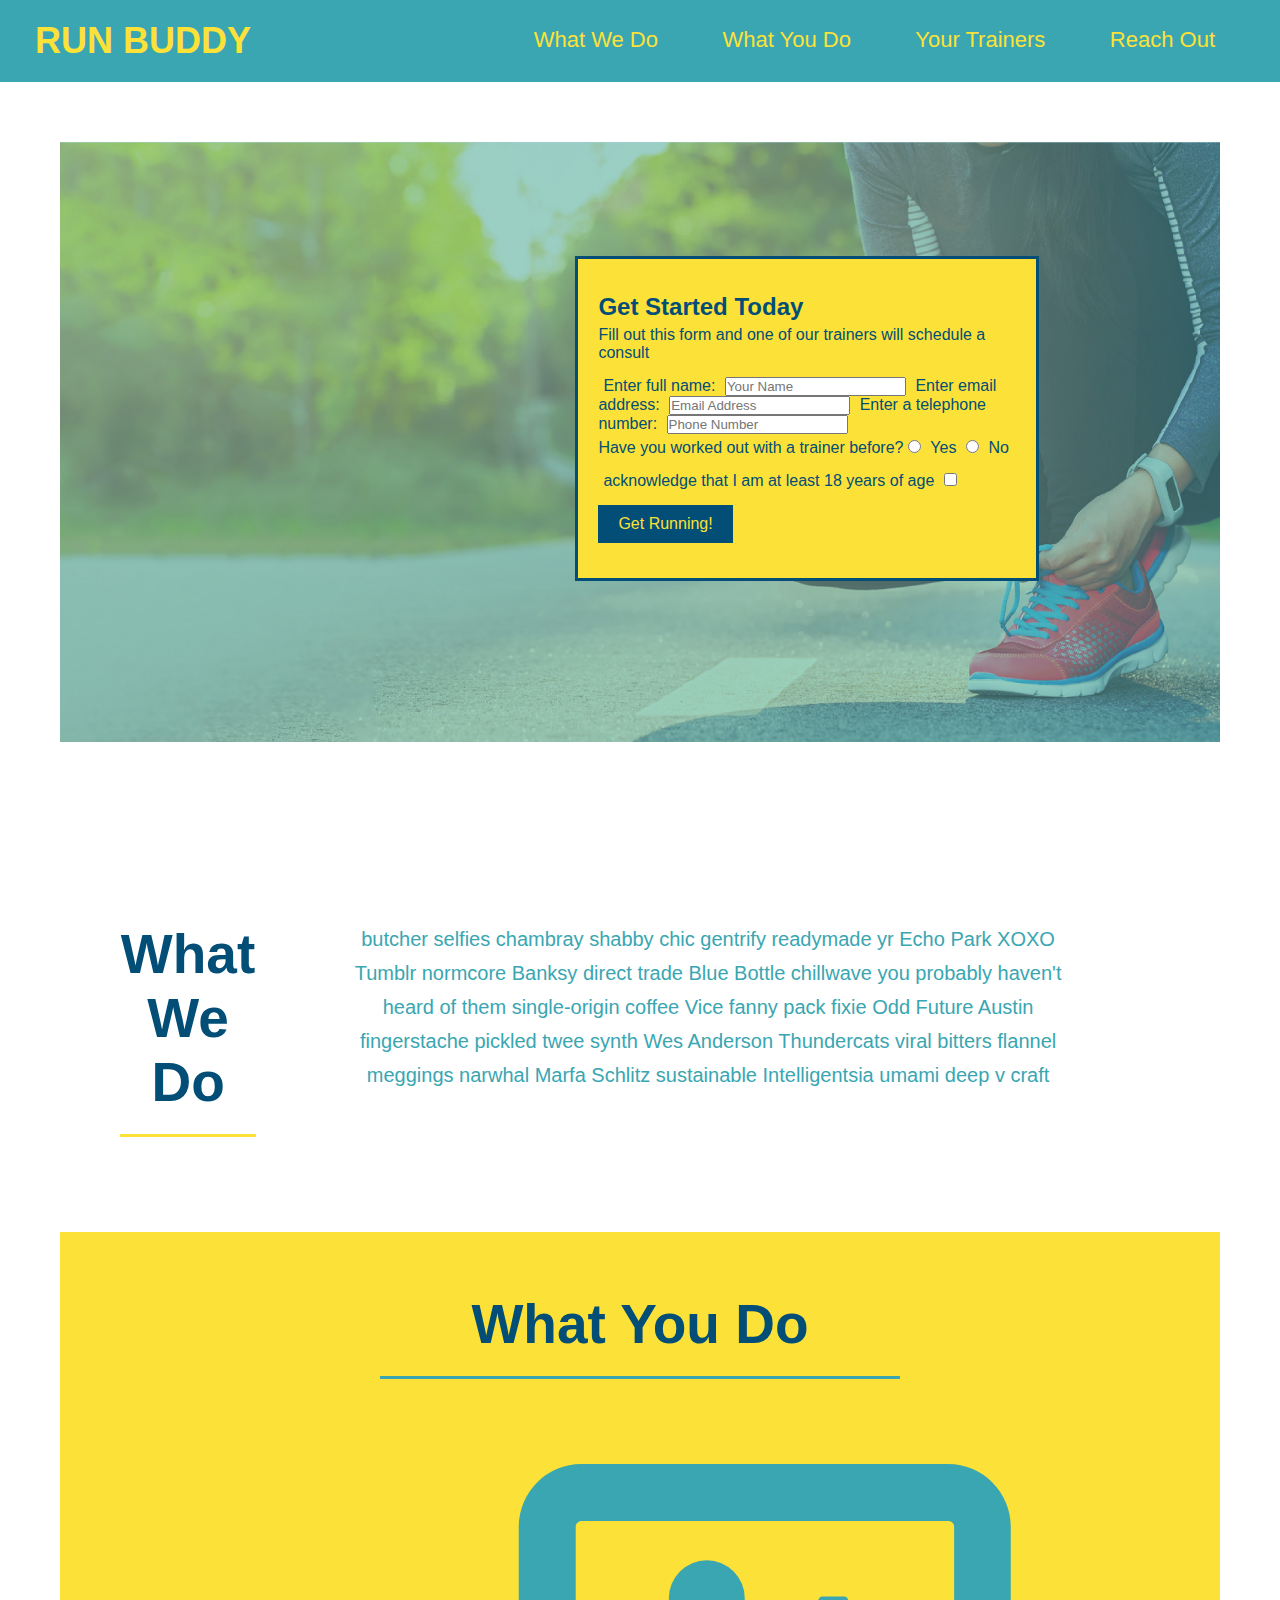
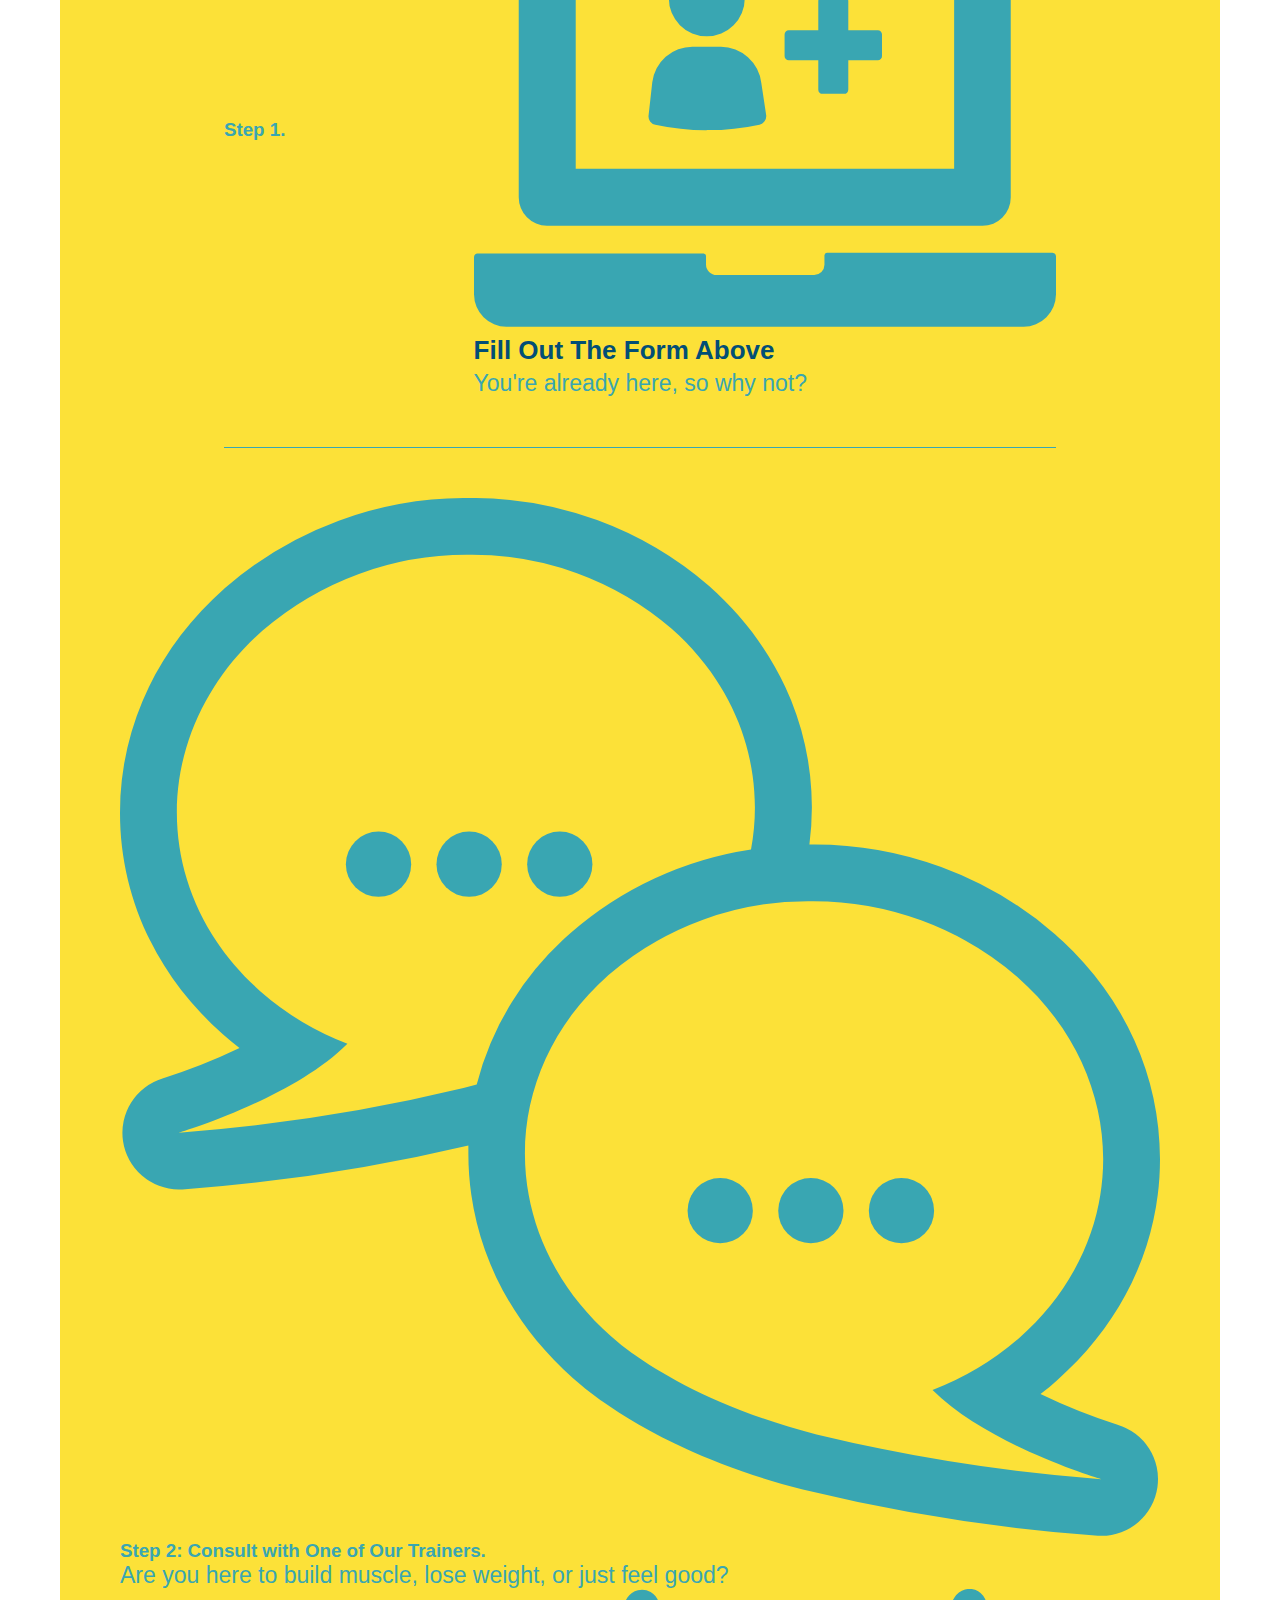
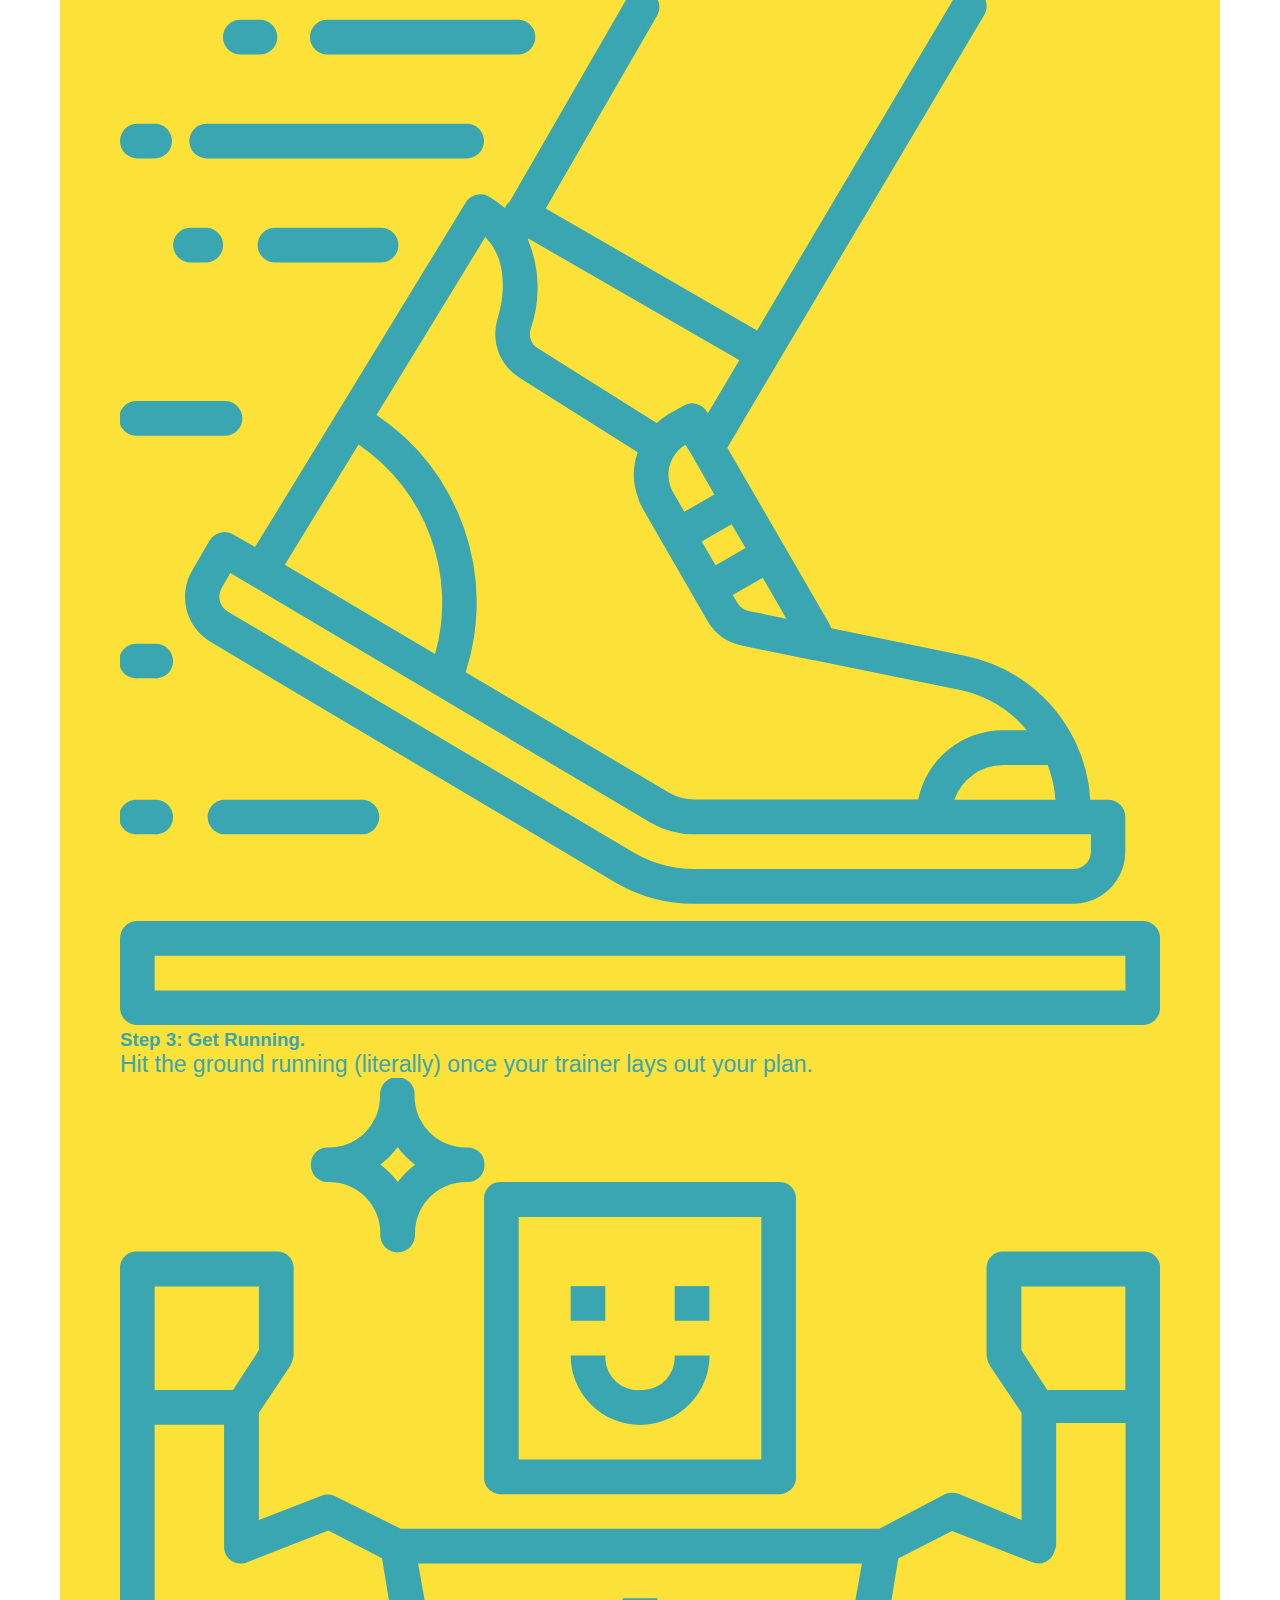
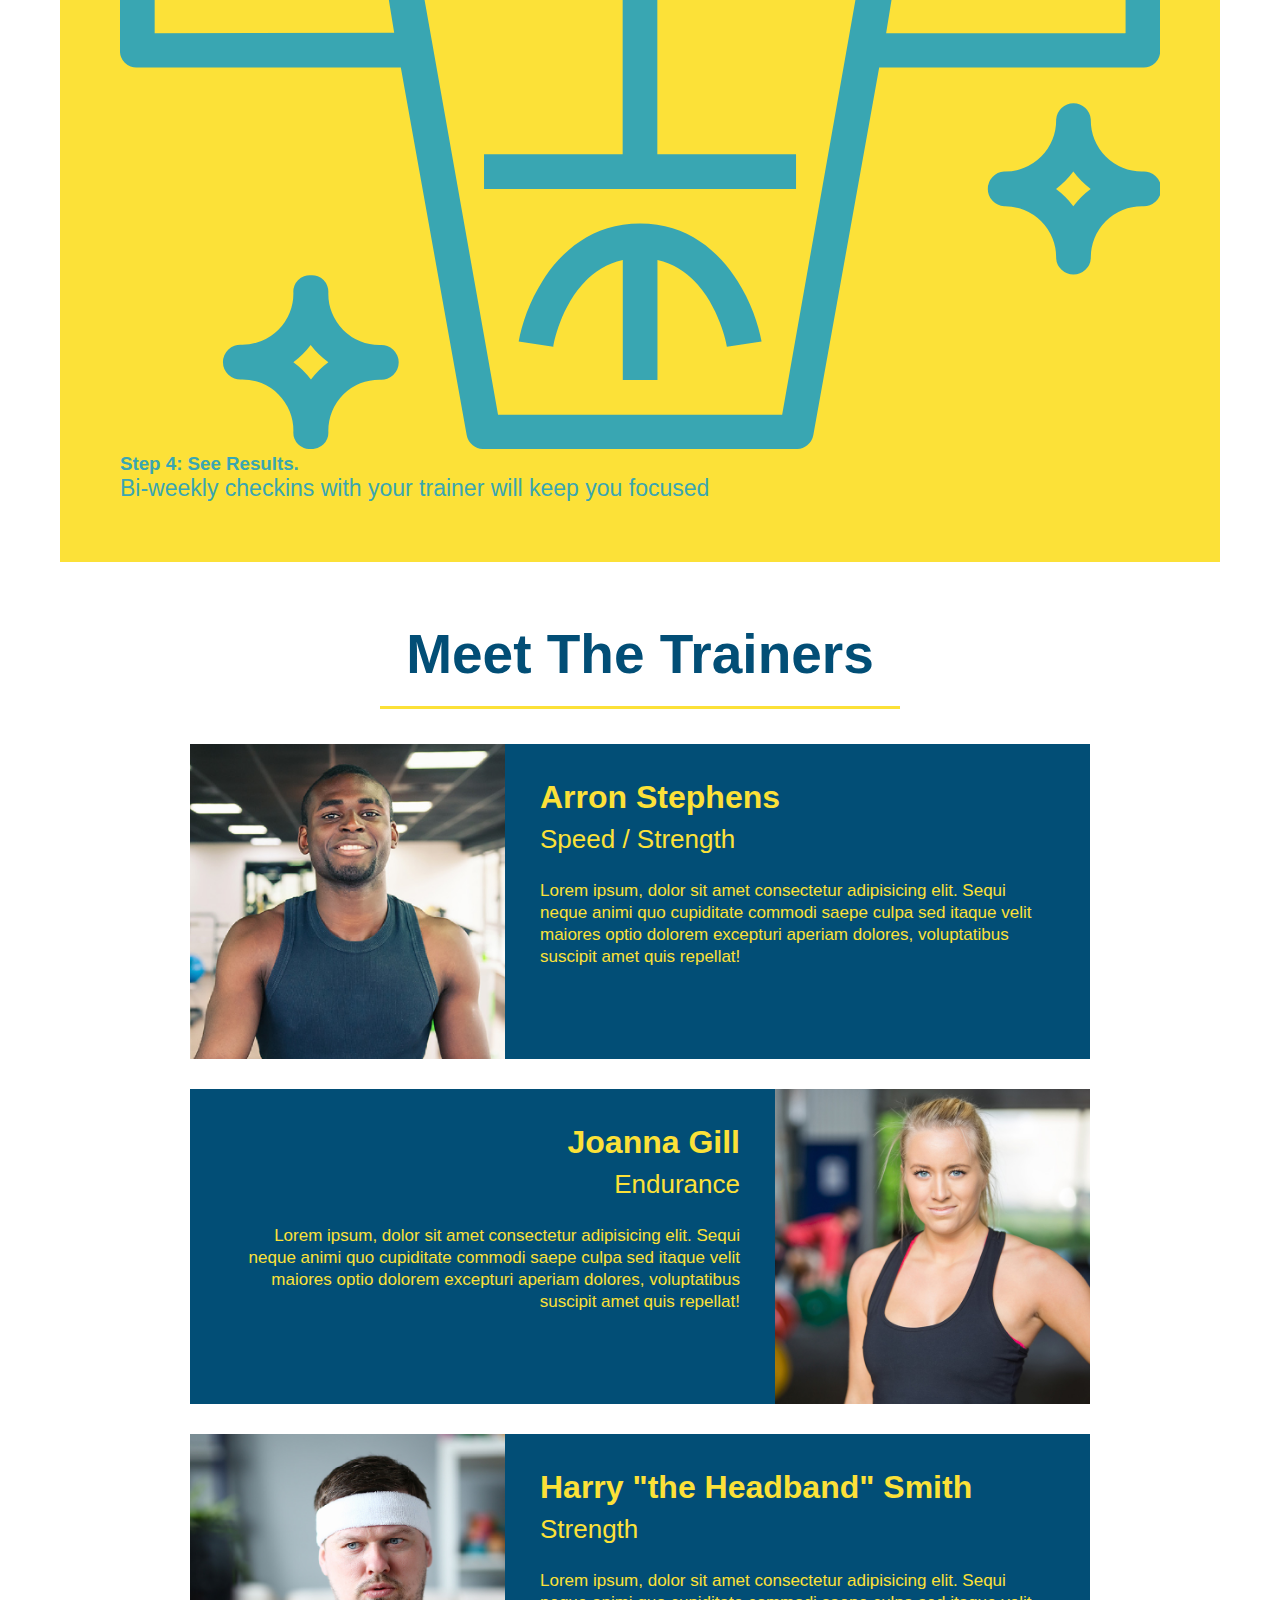
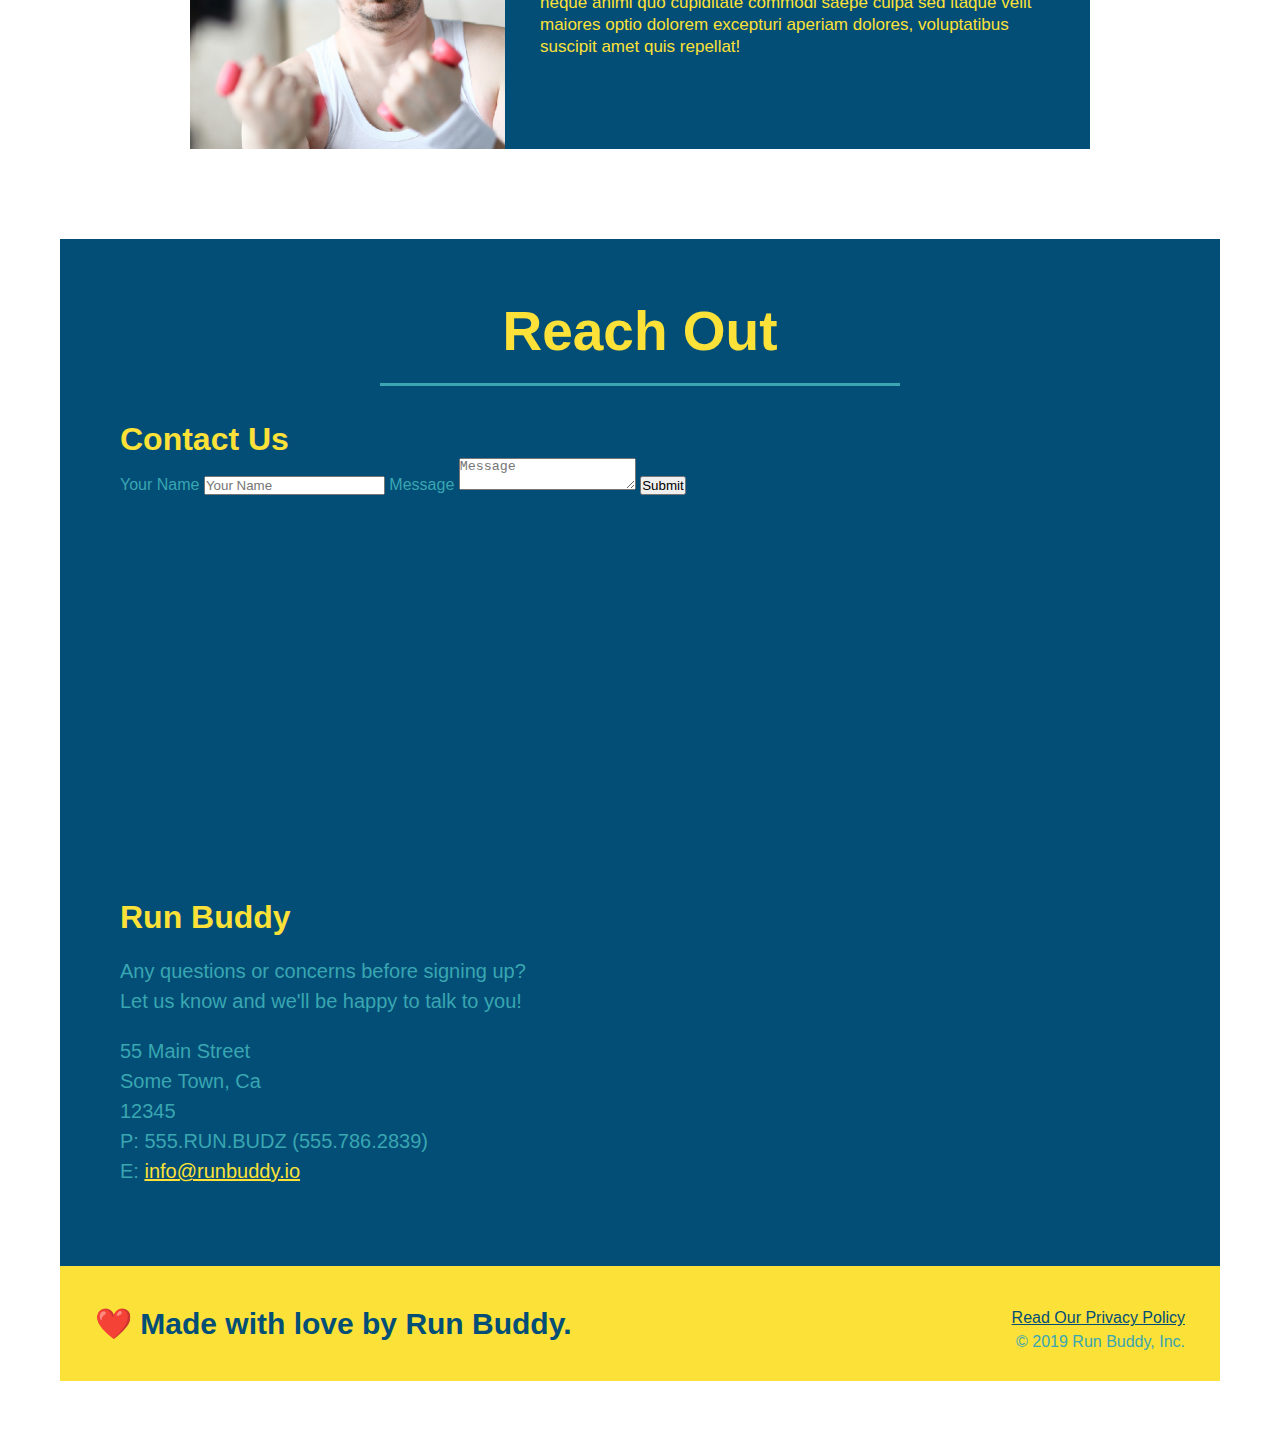
<file: index.html>
<!DOCTYPE html>
<html lang="en">
  <head>
    <meta charset="UTF-8" />
    <title>RUN BUDDY</title>
  </head>
  <link rel="stylesheet" href="./assets/css/style.css" />
  <body>

<header>

    <h1>
      <a>RUN BUDDY</a>
    </h1>

    <nav>
       <!-- Unordered list element -->
      <ul>
        <!-- List item element-->
        <li>
          <!-- Anchor element -->
          <a href="#what-we-do">What We Do</a>
        </li>
        <li>
          <a href="#what-you-do">What You Do</a>
        </li>
        <li>
          <a href="#your-trainers">Your Trainers</a>
        </li>
        <li>
          <a href="#reach-out">Reach Out</a>
        </li>

      </ul>

    </nav>
    <!-- navigation -->
</header>

<section>
  <section class="hero">
    <div class="hero-form">
      <div class="hero-cta">
      <h2>

      </h2>
      </div>
    <h3>Get Started Today</h3>
   
   <p>Fill out this form and one of our trainers will schedule a consult</p>
   <!-- Add form element -->
   
   <form>
     <label for="name">Enter full name:</label>
     <input type="text" placeholder="Your Name" name="name" id="name" />
     <label for="email">Enter email address:</label>
     <input type="email" placeholder="Email Address" name="email" id="email" />
     <label for="phone">Enter a telephone number:</label>
     <input type="tel" placeholder="Phone Number" name="phone" id="phone"/>
   
   <p>
     Have you worked out with a trainer before?
     <input type="radio" name="trainer-confirm" id="trainer-yes" />
     <label for="trainer-yes">Yes</label>
     <input type="radio" name="trainer-confirm" id="trainer-no" />
     <label for="trainer-no">No</label>
   </p>
  
  <p> 
     <label for= "checkbox"> 
      acknowledge that I am at least 18 years of age
     </label>
     <input type="checkbox" name="age-confirm" id="checkbox" />
  </p>

  <p>
    <button type="submit">
      Get Running!
    </button>
  </p>

</form>
</div>
</section> 

<!-- end hero -->

<!-- hero/jumbotron -->
<section> 
  
</section>
<!--"what we do" section-->

<section id="what-we-do" class="intro">
  <div class="flex-row">
  <h2 class= "section-title primary-border">
    What We Do
  </h2>

  <div class="flex-row">
    <p>
      butcher selfies chambray shabby chic gentrify readymade yr Echo Park XOXO Tumblr normcore Banksy direct trade Blue Bottle chillwave you probably haven't heard of them single-origin coffee Vice fanny pack fixie Odd Future Austin fingerstache pickled twee synth Wes Anderson Thundercats viral bitters flannel meggings narwhal Marfa Schlitz sustainable Intelligentsia umami deep v craft
    </p>
  </div>
  
</div>
</section>

<!-- "what you do" section -->
<section id="what-you-do" class="steps">
  <div class="flex-row">
    <h2 class="section-title secondary-border">
      What You Do
    </h2>
  </div>

  <div class="step">
    <h3>Step 1.</h3>
    <div class="step-info">
      <div class="step-img">
        <img src="./assets/images/step-1.svg" alt="" />
      </div>
      <div class="step-text">
        <h4>Fill Out The Form Above</h4>
        <p>You're already here, so why not?</p>
      </div>
    </div>
  </div>

  <div>
    <div>
      <img src="./assets/images/step-2.svg" alt="" />
      <h3>Step 2: Consult with One of Our Trainers.</h3>
      <p>Are you here to build muscle, lose weight, or just feel good?</p>
  </div>

  <div>
    <div>
      <img src="./assets/images/step-3.svg" alt="" />
      <h3>Step 3: Get Running.</h3>
      <p>Hit the ground running (literally) once your trainer lays out your plan.</p>
  </div>

  <div>
    <div>
      <img src="./assets/images/step-4.svg" alt="" />
      <h3>Step 4: See Results.</h3>
      <p>Bi-weekly checkins with your trainer will keep you focused</p>
  </div>
</section>

<!-- "meet the trainers" section -->
<section id="your-trainers" class="trainers">
  <div class="flex-row">
    <h2 class="section-title primary-border">
      Meet The Trainers
    </h2>
  </div>

  <article class="trainer">
    <img src="./assets/images/trainer-1.jpg" alt="Arron Stephens in his workout clothes, ready to pump iron" />
    <div class="trainer-bio text-left">
      <h3>Arron Stephens</h3>
      <h4>Speed / Strength</h4>
      <p>
        Lorem ipsum, dolor sit amet consectetur adipisicing elit. Sequi neque animi quo cupiditate commodi saepe culpa sed
        itaque velit maiores optio dolorem excepturi aperiam dolores, voluptatibus suscipit amet quis repellat!
      </p>
    </div>
  </article>

  <!--second trainer bio-->
   <article class="trainer">
     <div class="trainer-bio text-right">
       <h3>Joanna Gill</h3>
       <h4>Endurance</h4>
       <p>Lorem ipsum, dolor sit amet consectetur adipisicing elit. Sequi neque animi quo cupiditate commodi saepe culpa sed
          itaque velit maiores optio dolorem excepturi aperiam dolores, voluptatibus suscipit amet quis repellat! 
       </p>
     </div>
     <img src="./assets/images/trainer-2.jpg" alt="Joanna Gill cooling off after a workout"/>
   </article>

   <!--third trainer bio-->
   <article class="trainer">
     <img src="./assets/images/trainer-3.jpg" alt="Harry Smith wearing a headband and lifting comically small pinkweights"/>
     <div class="trainer-bio text-left">
       <h3>Harry "the Headband" Smith</h3>
       <h4>Strength</h4>
       <p>Lorem ipsum, dolor sit amet consectetur adipisicing elit. Sequi neque animi quo cupiditate commodi saepe culpa sed
         itaque velit maiores optio dolorem excepturi aperiam dolores, voluptatibus suscipit amet quis repellat!
       </p>
     </div>
   </article>
  
</section>

<!-- "reach out" section -->
<section id="reach-out" class="contact">
  <h2 class="section-title secondary-border">Reach Out</h2>
  <div class="contact-info">
    <h3>Contact Us</h3>
  <form>
     <label for="contact-name">Your Name</label>
     <input type="text" id="contact-name" placeholder="Your Name" />

     <label for="contact-message">Message</label>
     <textarea id="contact-message" placeholder="Message"></textarea>

     <button type="submit">Submit</button>
    </form>
    <iframe src="https://www.google.com/maps/embed?pb=!1m18!1m12!1m3!1d3068.1033926297!2d-121.83606528485387!3d39.73732830460182!2m3!1f0!2f0!3f0!3m2!1i1024!2i768!4f13.1!3m3!1m2!1s0x808327bf7b6a8a37%3A0xe97929c0aba2fa9b!2sWingstop!5e0!3m2!1sen!2sus!4v1634364073595!5m2!1sen!2sus" width="600" height="450" style="border:0;" allowfullscreen="" loading="lazy"
      width="400" 
      height="400" 
      style="border:0;" 
      allowfullscreen="" 
      loading="lazy">
    </iframe>
  </div>

  <div class="contact-info">
      <h3>Run Buddy</h3>
     <p>Any questions or concerns before signing up?
       <br />
       Let us know and we'll be happy to talk to you!
     </p>
    <address>
      55 Main Street <br/>
      Some Town, Ca <br/>
      12345<br />
      P: 555.RUN.BUDZ (555.786.2839)<br/>
      E: <a href="mailto:info@runbuddy.io">info@runbuddy.io</a>
    </address>
  </div>
</section>

<!-- footer -->
<footer>
  <h2>❤️ Made with love by Run Buddy.</h2>

  <div>
    <a href="./privacy-policy.html">Read Our Privacy Policy</a><br />
    &copy; 2019 Run Buddy, Inc.
  </div>

</footer>
  </body>
</html>
</file>
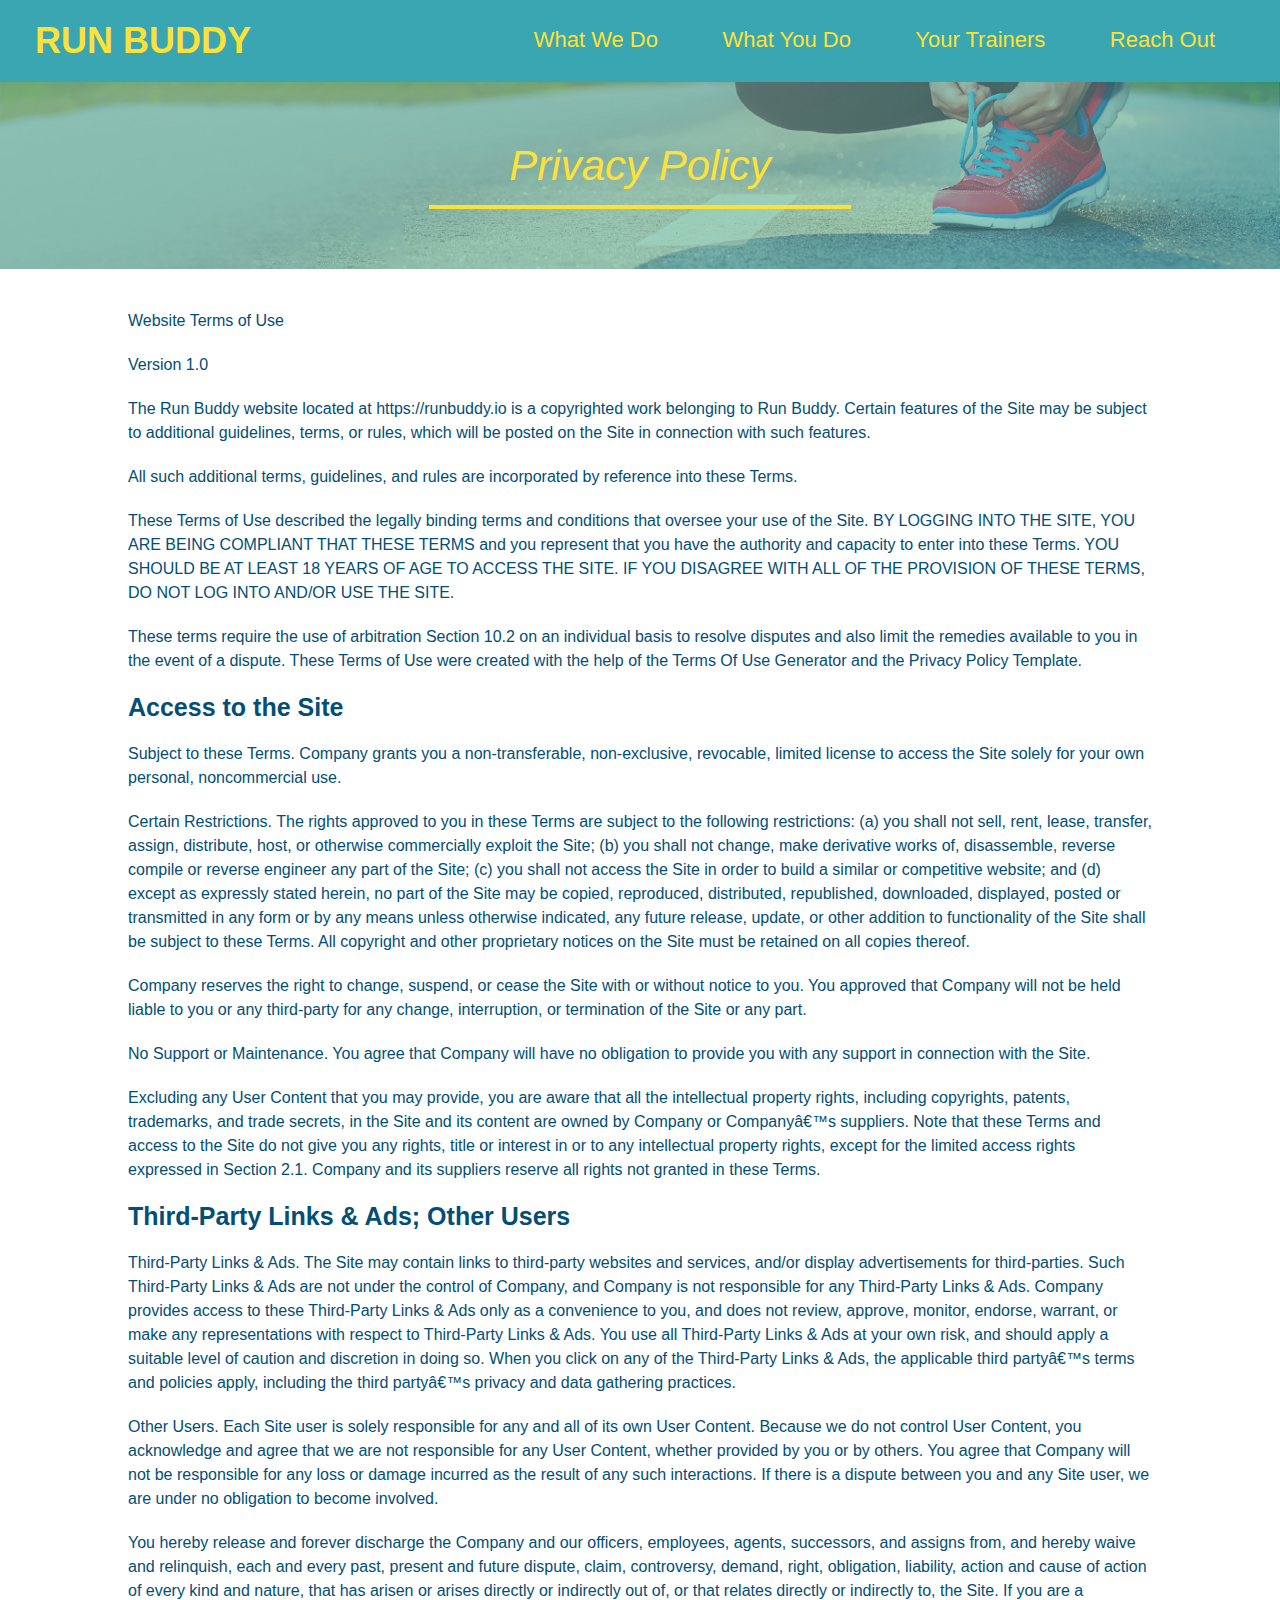
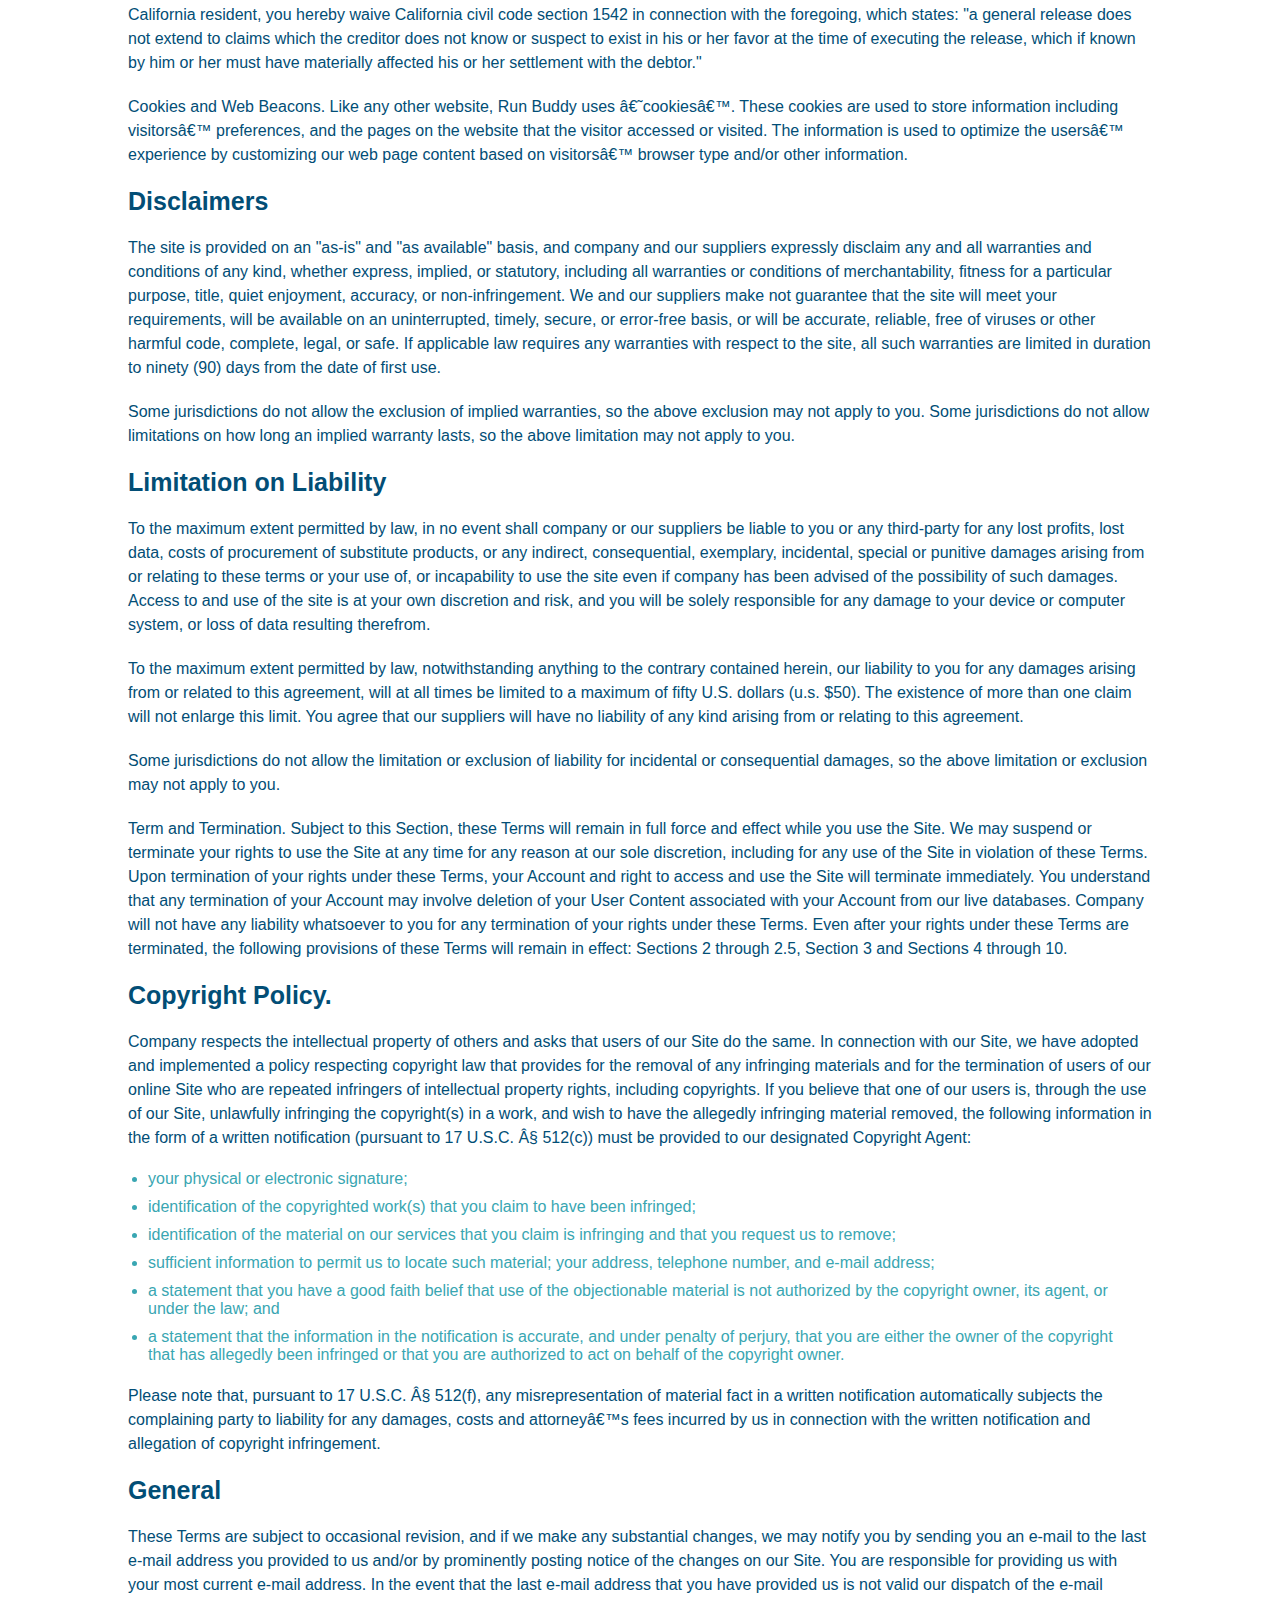
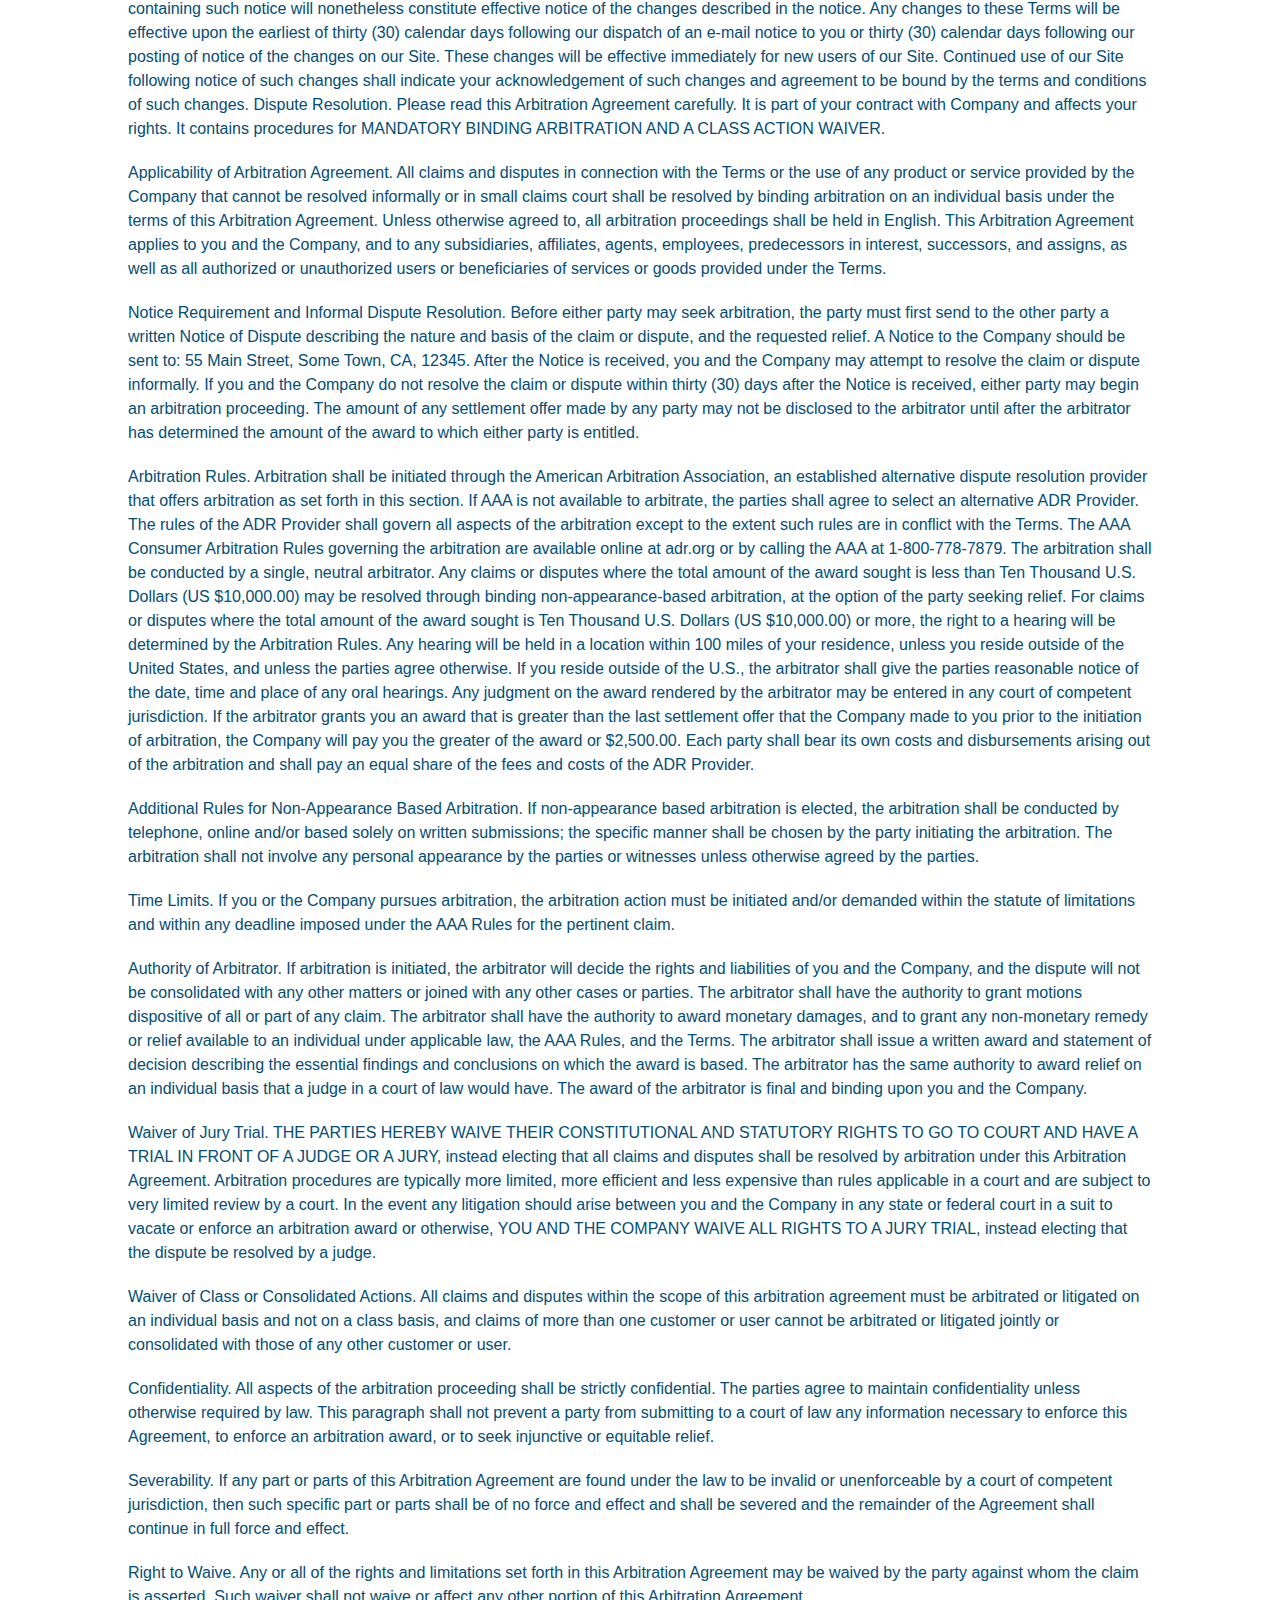
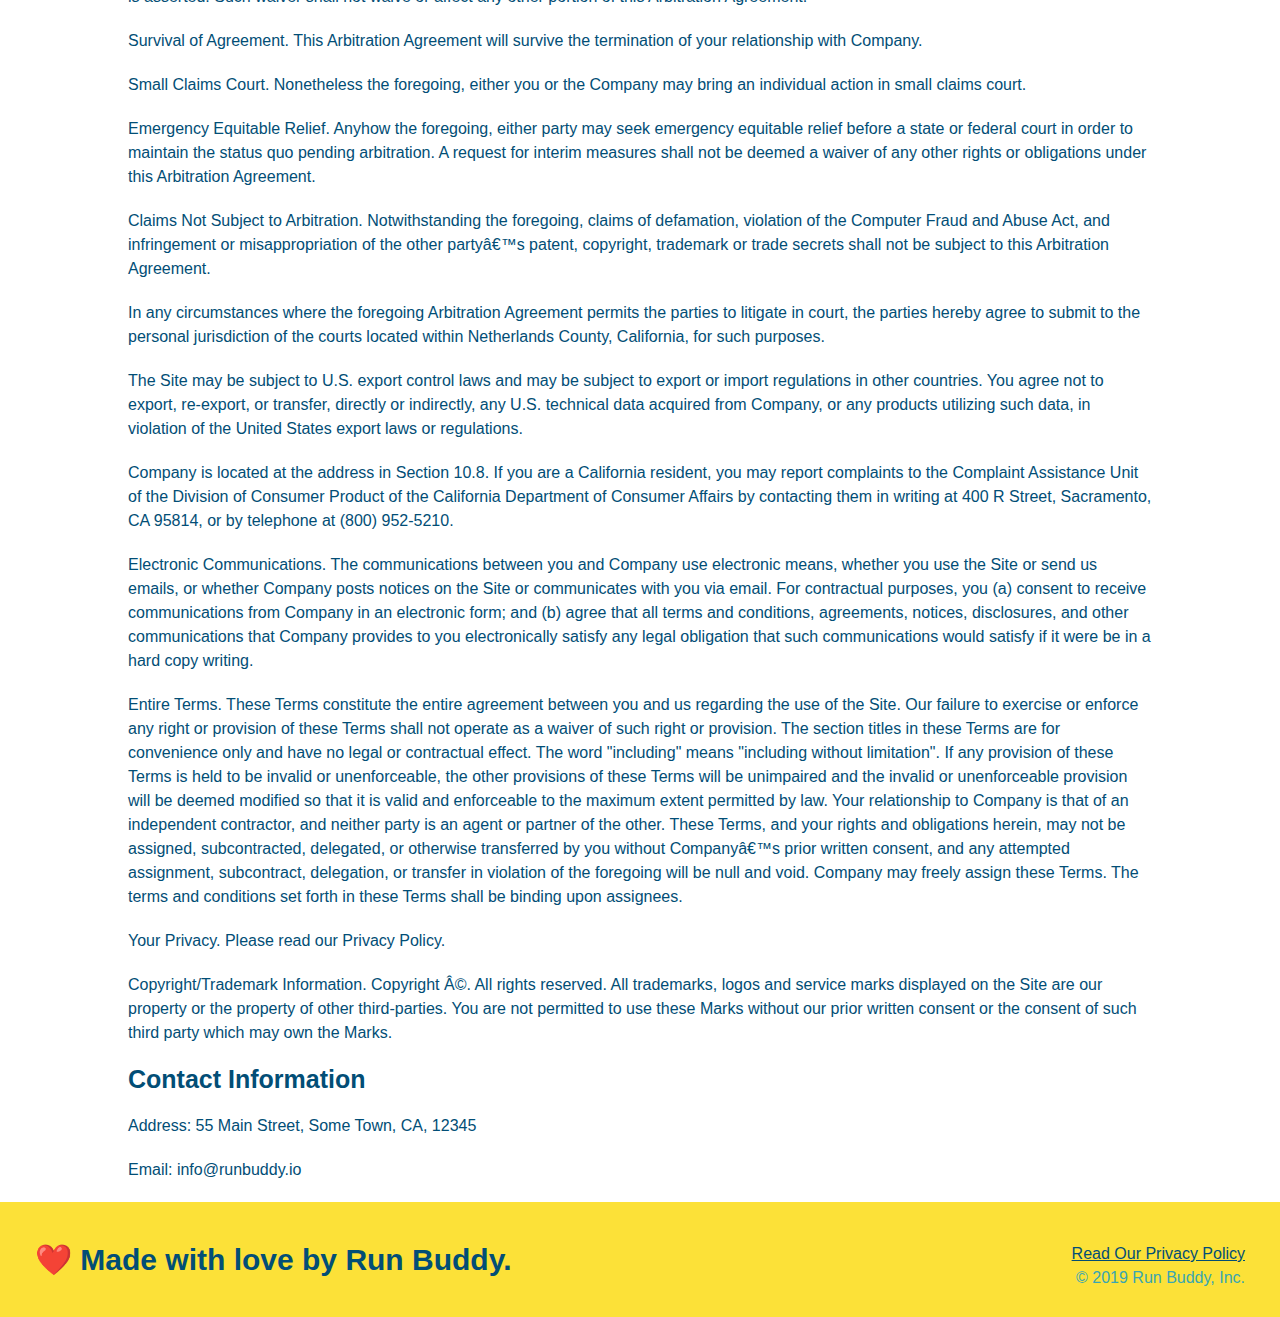
<file: privacy-policy.html>
<!DOCTYPE html>
<html lang="en">
  <head>
    <meta charset="UTF-8" />
    <title>Privacy Policy - Run Buddy</title>
    <link rel="stylesheet" href="./assets/css/style.css" />
  <link rel="stylesheet" href="./assets/css/secondary-style.css">
  </head>

  <body>
  </body>
  
</html>

<header>

    <h1>
      <a href="/">RUN BUDDY</a>
    </h1>

    <nav>
       <!-- Unordered list element -->
      <ul>
        <!-- List item element-->
        <li>
          <!-- Anchor element -->
          <a href="./index.html#what-we-do">What We Do</a>
        </li>
        <li>
          <a href="./index.html#what-you-do">What You Do</a>
        </li>
        <li>
          <a href="./index.html#your-trainers">Your Trainers</a>
        </li>
        <li>
          <a href="#reach-out">Reach Out</a>
        </li>

      </ul>

    </nav>
    <!-- navigation -->
</header>

<section class="hero">
    <h2 class="page-title">
        Privacy Policy
    </h2>
</section>

<article class="secondary-content">
    <p>
        Website Terms of Use
      </p>

      <p>
        Version 1.0
      </p>

      <p>
        The Run Buddy website located at https://runbuddy.io is a copyrighted work belonging to Run Buddy. Certain
        features of the Site may be subject to additional guidelines, terms, or rules, which will be posted on the Site
        in connection with such features.
      </p>

      <p>
        All such additional terms, guidelines, and rules are incorporated by reference into these Terms.
      </p>

      <p>
        These Terms of Use described the legally binding terms and conditions that oversee your use of the Site. BY
        LOGGING INTO THE SITE, YOU ARE BEING COMPLIANT THAT THESE TERMS and you represent that you have the authority
        and capacity to enter into these Terms. YOU SHOULD BE AT LEAST 18 YEARS OF AGE TO ACCESS THE SITE. IF YOU
        DISAGREE WITH ALL OF THE PROVISION OF THESE TERMS, DO NOT LOG INTO AND/OR USE THE SITE.
      </p>

      <p>
        These terms require the use of arbitration Section 10.2 on an individual basis to resolve disputes and also
        limit the remedies available to you in the event of a dispute. These Terms of Use were created with the help of
        the Terms Of Use Generator and the Privacy Policy Template.
      </p>

      <h3>
        Access to the Site
      </h3>

      <p>
        Subject to these Terms. Company grants you a non-transferable, non-exclusive, revocable, limited license to
        access the Site solely for your own personal, noncommercial use.
      </p>

      <p>
        Certain Restrictions. The rights approved to you in these Terms are subject to the following restrictions: (a)
        you shall not sell, rent, lease, transfer, assign, distribute, host, or otherwise commercially exploit the Site;
        (b) you shall not change, make derivative works of, disassemble, reverse compile or reverse engineer any part of
        the Site; (c) you shall not access the Site in order to build a similar or competitive website; and (d) except
        as expressly stated herein, no part of the Site may be copied, reproduced, distributed, republished, downloaded,
        displayed, posted or transmitted in any form or by any means unless otherwise indicated, any future release,
        update, or other addition to functionality of the Site shall be subject to these Terms. All copyright and other
        proprietary notices on the Site must be retained on all copies thereof.
      </p>

      <p>
        Company reserves the right to change, suspend, or cease the Site with or without notice to you. You approved
        that Company will not be held liable to you or any third-party for any change, interruption, or termination of
        the Site or any part.
      </p>

      <p>
        No Support or Maintenance. You agree that Company will have no obligation to provide you with any support in
        connection with the Site.
      </p>

      <p>
        Excluding any User Content that you may provide, you are aware that all the intellectual property rights,
        including copyrights, patents, trademarks, and trade secrets, in the Site and its content are owned by Company
        or Companyâ€™s suppliers. Note that these Terms and access to the Site do not give you any rights, title or
        interest in or to any intellectual property rights, except for the limited access rights expressed in Section
        2.1. Company and its suppliers reserve all rights not granted in these Terms.
      </p>

      <h3>
        Third-Party Links & Ads; Other Users
      </h3>

      <p>
        Third-Party Links & Ads. The Site may contain links to third-party websites and services, and/or display
        advertisements for third-parties. Such Third-Party Links & Ads are not under the control of Company, and Company
        is not responsible for any Third-Party Links & Ads. Company provides access to these Third-Party Links & Ads
        only as a convenience to you, and does not review, approve, monitor, endorse, warrant, or make any
        representations with respect to Third-Party Links & Ads. You use all Third-Party Links & Ads at your own risk,
        and should apply a suitable level of caution and discretion in doing so. When you click on any of the
        Third-Party Links & Ads, the applicable third partyâ€™s terms and policies apply, including the third partyâ€™s
        privacy and data gathering practices.
      </p>

      <p>
        Other Users. Each Site user is solely responsible for any and all of its own User Content. Because we do not
        control User Content, you acknowledge and agree that we are not responsible for any User Content, whether
        provided by you or by others. You agree that Company will not be responsible for any loss or damage incurred as
        the result of any such interactions. If there is a dispute between you and any Site user, we are under no
        obligation to become involved.
      </p>

      <p>
        You hereby release and forever discharge the Company and our officers, employees, agents, successors, and
        assigns from, and hereby waive and relinquish, each and every past, present and future dispute, claim,
        controversy, demand, right, obligation, liability, action and cause of action of every kind and nature, that has
        arisen or arises directly or indirectly out of, or that relates directly or indirectly to, the Site. If you are
        a California resident, you hereby waive California civil code section 1542 in connection with the foregoing,
        which states: "a general release does not extend to claims which the creditor does not know or suspect to exist
        in his or her favor at the time of executing the release, which if known by him or her must have materially
        affected his or her settlement with the debtor."
      </p>

      <p>
        Cookies and Web Beacons. Like any other website, Run Buddy uses â€˜cookiesâ€™. These cookies are used to store
        information including visitorsâ€™ preferences, and the pages on the website that the visitor accessed or visited.
        The information is used to optimize the usersâ€™ experience by customizing our web page content based on visitorsâ€™
        browser type and/or other information.
      </p>

      <h3>
        Disclaimers
      </h3>

      <p>
        The site is provided on an "as-is" and "as available" basis, and company and our suppliers expressly disclaim
        any and all warranties and conditions of any kind, whether express, implied, or statutory, including all
        warranties or conditions of merchantability, fitness for a particular purpose, title, quiet enjoyment, accuracy,
        or non-infringement. We and our suppliers make not guarantee that the site will meet your requirements, will be
        available on an uninterrupted, timely, secure, or error-free basis, or will be accurate, reliable, free of
        viruses or other harmful code, complete, legal, or safe. If applicable law requires any warranties with respect
        to the site, all such warranties are limited in duration to ninety (90) days from the date of first use.
      </p>

      <p>
        Some jurisdictions do not allow the exclusion of implied warranties, so the above exclusion may not apply to
        you. Some jurisdictions do not allow limitations on how long an implied warranty lasts, so the above limitation
        may not apply to you.
      </p>

      <h3>
        Limitation on Liability
      </h3>

      <p>
        To the maximum extent permitted by law, in no event shall company or our suppliers be liable to you or any
        third-party for any lost profits, lost data, costs of procurement of substitute products, or any indirect,
        consequential, exemplary, incidental, special or punitive damages arising from or relating to these terms or
        your use of, or incapability to use the site even if company has been advised of the possibility of such
        damages. Access to and use of the site is at your own discretion and risk, and you will be solely responsible
        for any damage to your device or computer system, or loss of data resulting therefrom.
      </p>

      <p>
        To the maximum extent permitted by law, notwithstanding anything to the contrary contained herein, our liability
        to you for any damages arising from or related to this agreement, will at all times be limited to a maximum of
        fifty U.S. dollars (u.s. $50). The existence of more than one claim will not enlarge this limit. You agree that
        our suppliers will have no liability of any kind arising from or relating to this agreement.
      </p>

      <p>
        Some jurisdictions do not allow the limitation or exclusion of liability for incidental or consequential
        damages, so the above limitation or exclusion may not apply to you.
      </p>

      <p>
        Term and Termination. Subject to this Section, these Terms will remain in full force and effect while you use
        the Site. We may suspend or terminate your rights to use the Site at any time for any reason at our sole
        discretion, including for any use of the Site in violation of these Terms. Upon termination of your rights under
        these Terms, your Account and right to access and use the Site will terminate immediately. You understand that
        any termination of your Account may involve deletion of your User Content associated with your Account from our
        live databases. Company will not have any liability whatsoever to you for any termination of your rights under
        these Terms. Even after your rights under these Terms are terminated, the following provisions of these Terms
        will remain in effect: Sections 2 through 2.5, Section 3 and Sections 4 through 10.
      </p>

      <h3>
        Copyright Policy.
      </h3>

      <p>
        Company respects the intellectual property of others and asks that users of our Site do the same. In connection
        with our Site, we have adopted and implemented a policy respecting copyright law that provides for the removal
        of any infringing materials and for the termination of users of our online Site who are repeated infringers of
        intellectual property rights, including copyrights. If you believe that one of our users is, through the use of
        our Site, unlawfully infringing the copyright(s) in a work, and wish to have the allegedly infringing material
        removed, the following information in the form of a written notification (pursuant to 17 U.S.C. Â§ 512(c)) must
        be provided to our designated Copyright Agent:
      </p>

      <ul>
        <li>
          your physical or electronic signature;
        </li>
        <li>
          identification of the copyrighted work(s) that you claim to have been infringed;
        </li>
        <li>
          identification of the material on our services that you claim is infringing and that you request us to remove;
        </li>
        <li>
          sufficient information to permit us to locate such material; your address, telephone number, and e-mail
          address;
        </li>
        <li>
          a statement that you have a good faith belief that use of the objectionable material is not authorized by the
          copyright owner, its agent, or under the law; and
        </li>
        <li>
          a statement that the information in the notification is accurate, and under penalty of perjury, that you are
          either the owner of the copyright that has allegedly been infringed or that you are authorized to act on
          behalf of the copyright owner.
        </li>
      </ul>

      <p>
        Please note that, pursuant to 17 U.S.C. Â§ 512(f), any misrepresentation of material fact in a written
        notification automatically subjects the complaining party to liability for any damages, costs and attorneyâ€™s
        fees incurred by us in connection with the written notification and allegation of copyright infringement.
      </p>

      <h3>
        General
      </h3>

      <p>
        These Terms are subject to occasional revision, and if we make any substantial changes, we may notify you by
        sending you an e-mail to the last e-mail address you provided to us and/or by prominently posting notice of the
        changes on our Site. You are responsible for providing us with your most current e-mail address. In the event
        that the last e-mail address that you have provided us is not valid our dispatch of the e-mail containing such
        notice will nonetheless constitute effective notice of the changes described in the notice. Any changes to these
        Terms will be effective upon the earliest of thirty (30) calendar days following our dispatch of an e-mail
        notice to you or thirty (30) calendar days following our posting of notice of the changes on our Site. These
        changes will be effective immediately for new users of our Site. Continued use of our Site following notice of
        such changes shall indicate your acknowledgement of such changes and agreement to be bound by the terms and
        conditions of such changes. Dispute Resolution. Please read this Arbitration Agreement carefully. It is part of
        your contract with Company and affects your rights. It contains procedures for MANDATORY BINDING ARBITRATION AND
        A CLASS ACTION WAIVER.
      </p>

      <p>
        Applicability of Arbitration Agreement. All claims and disputes in connection with the Terms or the use of any
        product or service provided by the Company that cannot be resolved informally or in small claims court shall be
        resolved by binding arbitration on an individual basis under the terms of this Arbitration Agreement. Unless
        otherwise agreed to, all arbitration proceedings shall be held in English. This Arbitration Agreement applies to
        you and the Company, and to any subsidiaries, affiliates, agents, employees, predecessors in interest,
        successors, and assigns, as well as all authorized or unauthorized users or beneficiaries of services or goods
        provided under the Terms.
      </p>

      <p>
        Notice Requirement and Informal Dispute Resolution. Before either party may seek arbitration, the party must
        first send to the other party a written Notice of Dispute describing the nature and basis of the claim or
        dispute, and the requested relief. A Notice to the Company should be sent to: 55 Main Street, Some Town, CA,
        12345. After the Notice is received, you and the Company may attempt to resolve the claim or dispute informally.
        If you and the Company do not resolve the claim or dispute within thirty (30) days after the Notice is received,
        either party may begin an arbitration proceeding. The amount of any settlement offer made by any party may not
        be disclosed to the arbitrator until after the arbitrator has determined the amount of the award to which either
        party is entitled.
      </p>

      <p>
        Arbitration Rules. Arbitration shall be initiated through the American Arbitration Association, an established
        alternative dispute resolution provider that offers arbitration as set forth in this section. If AAA is not
        available to arbitrate, the parties shall agree to select an alternative ADR Provider. The rules of the ADR
        Provider shall govern all aspects of the arbitration except to the extent such rules are in conflict with the
        Terms. The AAA Consumer Arbitration Rules governing the arbitration are available online at adr.org or by
        calling the AAA at 1-800-778-7879. The arbitration shall be conducted by a single, neutral arbitrator. Any
        claims or disputes where the total amount of the award sought is less than Ten Thousand U.S. Dollars (US
        $10,000.00) may be resolved through binding non-appearance-based arbitration, at the option of the party seeking
        relief. For claims or disputes where the total amount of the award sought is Ten Thousand U.S. Dollars (US
        $10,000.00) or more, the right to a hearing will be determined by the Arbitration Rules. Any hearing will be
        held in a location within 100 miles of your residence, unless you reside outside of the United States, and
        unless the parties agree otherwise. If you reside outside of the U.S., the arbitrator shall give the parties
        reasonable notice of the date, time and place of any oral hearings. Any judgment on the award rendered by the
        arbitrator may be entered in any court of competent jurisdiction. If the arbitrator grants you an award that is
        greater than the last settlement offer that the Company made to you prior to the initiation of arbitration, the
        Company will pay you the greater of the award or $2,500.00. Each party shall bear its own costs and
        disbursements arising out of the arbitration and shall pay an equal share of the fees and costs of the ADR
        Provider.
      </p>

      <p>
        Additional Rules for Non-Appearance Based Arbitration. If non-appearance based arbitration is elected, the
        arbitration shall be conducted by telephone, online and/or based solely on written submissions; the specific
        manner shall be chosen by the party initiating the arbitration. The arbitration shall not involve any personal
        appearance by the parties or witnesses unless otherwise agreed by the parties.
      </p>

      <p>
        Time Limits. If you or the Company pursues arbitration, the arbitration action must be initiated and/or demanded
        within the statute of limitations and within any deadline imposed under the AAA Rules for the pertinent claim.
      </p>

      <p>
        Authority of Arbitrator. If arbitration is initiated, the arbitrator will decide the rights and liabilities of
        you and the Company, and the dispute will not be consolidated with any other matters or joined with any other
        cases or parties. The arbitrator shall have the authority to grant motions dispositive of all or part of any
        claim. The arbitrator shall have the authority to award monetary damages, and to grant any non-monetary remedy
        or relief available to an individual under applicable law, the AAA Rules, and the Terms. The arbitrator shall
        issue a written award and statement of decision describing the essential findings and conclusions on which the
        award is based. The arbitrator has the same authority to award relief on an individual basis that a judge in a
        court of law would have. The award of the arbitrator is final and binding upon you and the Company.
      </p>

      <p>
        Waiver of Jury Trial. THE PARTIES HEREBY WAIVE THEIR CONSTITUTIONAL AND STATUTORY RIGHTS TO GO TO COURT AND HAVE
        A TRIAL IN FRONT OF A JUDGE OR A JURY, instead electing that all claims and disputes shall be resolved by
        arbitration under this Arbitration Agreement. Arbitration procedures are typically more limited, more efficient
        and less expensive than rules applicable in a court and are subject to very limited review by a court. In the
        event any litigation should arise between you and the Company in any state or federal court in a suit to vacate
        or enforce an arbitration award or otherwise, YOU AND THE COMPANY WAIVE ALL RIGHTS TO A JURY TRIAL, instead
        electing that the dispute be resolved by a judge.
      </p>

      <p>
        Waiver of Class or Consolidated Actions. All claims and disputes within the scope of this arbitration agreement
        must be arbitrated or litigated on an individual basis and not on a class basis, and claims of more than one
        customer or user cannot be arbitrated or litigated jointly or consolidated with those of any other customer or
        user.
      </p>

      <p>
        Confidentiality. All aspects of the arbitration proceeding shall be strictly confidential. The parties agree to
        maintain confidentiality unless otherwise required by law. This paragraph shall not prevent a party from
        submitting to a court of law any information necessary to enforce this Agreement, to enforce an arbitration
        award, or to seek injunctive or equitable relief.
      </p>

      <p>
        Severability. If any part or parts of this Arbitration Agreement are found under the law to be invalid or
        unenforceable by a court of competent jurisdiction, then such specific part or parts shall be of no force and
        effect and shall be severed and the remainder of the Agreement shall continue in full force and effect.
      </p>

      <p>
        Right to Waive. Any or all of the rights and limitations set forth in this Arbitration Agreement may be waived
        by the party against whom the claim is asserted. Such waiver shall not waive or affect any other portion of this
        Arbitration Agreement.
      </p>

      <p>
        Survival of Agreement. This Arbitration Agreement will survive the termination of your relationship with
        Company.
      </p>

      <p>
        Small Claims Court. Nonetheless the foregoing, either you or the Company may bring an individual action in small
        claims court.
      </p>

      <p>
        Emergency Equitable Relief. Anyhow the foregoing, either party may seek emergency equitable relief before a
        state or federal court in order to maintain the status quo pending arbitration. A request for interim measures
        shall not be deemed a waiver of any other rights or obligations under this Arbitration Agreement.
      </p>

      <p>
        Claims Not Subject to Arbitration. Notwithstanding the foregoing, claims of defamation, violation of the
        Computer Fraud and Abuse Act, and infringement or misappropriation of the other partyâ€™s patent, copyright,
        trademark or trade secrets shall not be subject to this Arbitration Agreement.
      </p>

      <p>
        In any circumstances where the foregoing Arbitration Agreement permits the parties to litigate in court, the
        parties hereby agree to submit to the personal jurisdiction of the courts located within Netherlands County,
        California, for such purposes.
      </p>

      <p>
        The Site may be subject to U.S. export control laws and may be subject to export or import regulations in other
        countries. You agree not to export, re-export, or transfer, directly or indirectly, any U.S. technical data
        acquired from Company, or any products utilizing such data, in violation of the United States export laws or
        regulations.
      </p>

      <p>
        Company is located at the address in Section 10.8. If you are a California resident, you may report complaints
        to the Complaint Assistance Unit of the Division of Consumer Product of the California Department of Consumer
        Affairs by contacting them in writing at 400 R Street, Sacramento, CA 95814, or by telephone at (800) 952-5210.
      </p>

      <p>
        Electronic Communications. The communications between you and Company use electronic means, whether you use the
        Site or send us emails, or whether Company posts notices on the Site or communicates with you via email. For
        contractual purposes, you (a) consent to receive communications from Company in an electronic form; and (b)
        agree that all terms and conditions, agreements, notices, disclosures, and other communications that Company
        provides to you electronically satisfy any legal obligation that such communications would satisfy if it were be
        in a hard copy writing.
      </p>

      <p>
        Entire Terms. These Terms constitute the entire agreement between you and us regarding the use of the Site. Our
        failure to exercise or enforce any right or provision of these Terms shall not operate as a waiver of such right
        or provision. The section titles in these Terms are for convenience only and have no legal or contractual
        effect. The word "including" means "including without limitation". If any provision of these Terms is held to be
        invalid or unenforceable, the other provisions of these Terms will be unimpaired and the invalid or
        unenforceable provision will be deemed modified so that it is valid and enforceable to the maximum extent
        permitted by law. Your relationship to Company is that of an independent contractor, and neither party is an
        agent or partner of the other. These Terms, and your rights and obligations herein, may not be assigned,
        subcontracted, delegated, or otherwise transferred by you without Companyâ€™s prior written consent, and any
        attempted assignment, subcontract, delegation, or transfer in violation of the foregoing will be null and void.
        Company may freely assign these Terms. The terms and conditions set forth in these Terms shall be binding upon
        assignees.
      </p>

      <p>
        Your Privacy. Please read our Privacy Policy.
      </p>

      <p>
        Copyright/Trademark Information. Copyright Â©. All rights reserved. All trademarks, logos and service marks
        displayed on the Site are our property or the property of other third-parties. You are not permitted to use
        these Marks without our prior written consent or the consent of such third party which may own the Marks.
      </p>

      <h3>
        Contact Information
      </h3>

      <p>
        Address: 55 Main Street, Some Town, CA, 12345
      </p>

      <p>
        Email: info@runbuddy.io
      </p>

</article>

<footer>
    <h2>❤️ Made with love by Run Buddy.</h2>
  
    <div>
      <a href="#">Read Our Privacy Policy</a><br />
      &copy; 2019 Run Buddy, Inc.
    </div>
  
  </footer>
</file>
<file: assets/css/style.css>
* {
  margin: 0;
  padding: 0;
  box-sizing: border-box;
}

body {
  /* more on this crazy alphanumerical value in a minute! */
  color: #39a6b2;
  font-family: Helvetica, Arial, sans-serif;
}

/* apply styles to <header> */
header {
  padding: 20px 35px;
  background-color: #39a6b2;
  display: flex;
  justify-content: space-between;
  flex-wrap: wrap;
}

header h1 {
  font-weight: bold;
  font-size: 36px;
  color: #fce138;
  margin: 0;
}
header a {
  text-decoration: none;
  color: #fce138;
}

header nav {
  margin: 7px 0;
}

header nav ul li {
  display: inline;
}

header nav ul li a {
  margin: 0 30px;
  font-weight: lighter;
  font-size: 22px;
}

footer {
  background: #fce138;
  width: 100%;
  padding: 40px 35px;
}

footer h2 {
  display: inline;
  color: #024e76;
  font-size: 30px;
  margin: 0;
}

footer div {
  float: right;
  line-height: 1.5;
  text-align: right;
}

footer a {
  color: #024e76;
}

section {
  padding: 60px;
}

/* Hero Style Start */
.hero {
  background-image: url('../images/hero-bg.jpg');
  height: 600px;
  background-size: cover;
  background-position: center;
  position: relative;
  display: flex;
  justify-content: center;
  flex-wrap: wrap;
}
/* Hero Style End */

.hero-form {
  border: 3px solid #024e76;
  background-color: #fce138;
  padding: 20px;
  width: 500px;
  color: #024e76;
  position: absolute;
  bottom: 120px;
  right: 140px;
  width: 40%;
  margin: 3.5%;
}

.hero-form h3 {
  font-size: 24px;
  margin: 0;
}
.hero-form p {
  margin: 5px 0 15px 0;
}

.hero-cta {
  width: 35%;
  text-align: right;
  margin: 3.5%;
  color: #fff;
  font-size: 18px;
  line-height: 1.3;
}

.hero-cta h2 {
  font-style: italic;
  font-size: 55px;
  color: #fce138;
}

.form-input {
  border: 1px solid #024e76;
  display: block;
  padding: 7px 15px;
  font-size: 16px;
  color: #024e76;
  width: 100%;
  margin-bottom: 15px;
}

.hero-form label {
  margin: 0 5px;
}

.hero-form button {
  color: #fce138;
  background-color: #024e76;
  border: none;
  padding: 10px 20px;
  font-size: 16px;
}

.intro p {
  line-height: 1.7;
  color: #39a6b2;
  width: 80%;
  font-size: 20px;
  margin: 0 auto;
  text-align: center;
}

.step {
  margin: 50px auto;
  padding-bottom: 50px;
  width: 80%;
  border-bottom: 1px solid #39a6b2;
  display: flex;
  flex-wrap: wrap;
  align-items: center;
  justify-content: space-between;
}

.step h3 {
  flex: 1 30%;
}

.step-info {
  flex: 2 70%;
}

.steps {
  background: #fce138;
}

.steps p {
  color: #39a6b2;
  font-size: 23px;
}

.steps span {
  font-size: 38px;
}

.step-text h4 {
  font-size: 26px;
  line-height: 1.5;
  color: #024e76;
}

.section-title {
  font-size: 55px;
  color: #024e76;
  border-bottom: 3px solid;
  padding-bottom: 20px;
  text-align: center;
  margin: 0 auto 35px auto;
  width: 50%;
}

.primary-border {
  border-color: #fce138;
}

.secondary-border {
  border-color: #39a6b2;
}

.trainer {
  width: 900px;
  margin: 0 auto 30px auto;
  background: #024e76;
  color: #fce138;
  overflow:auto;
}

.trainer img {
  width: 35%;
  float: left;
}

.trainer-bio {
  padding: 35px;
  float: left;
  width: 65%;
}

.text-left {
  text-align: left;
}

.text-right {
  text-align: right;
}

.trainer-bio h3 {
  font-size: 32px;
  margin-bottom: 8px;
}

.trainer-bio h4 {
  font-weight: lighter;
  font-size: 26px;
  margin-bottom: 25px;
}

.trainer-bio p {
  font-size: 17px;
  line-height: 1.3;
}

/* REACH OUT STYLES START */
.contact {
  background: #024e76;
}

.contact h2 {
  color: #fce138;
}

.contact-info iframe {
  width: 400px;
  height: 400px;
}

.contact-info div {
  width: 410px;
  display: inline-block;
  vertical-align: top;
  text-align: left;
  margin: 30px 0 0 60px;
  color: white;
}

.contact-info h3 {
  color: #fce138;
  font-size: 32px;
}

.contact-info p, .contact-info address {
  margin: 20px 0;
  line-height: 1.5;
  font-size: 20px;
  font-style: normal;
}

.contact-info a {
  color: #fce138;
}

.flex-row {
  display: flex;
}

/* REACH OUT STYLES END */
</file>
<file: assets/css/secondary-style.css>
.hero {
    background-position: bottom;
    height: auto;
    text-align: center;
    margin-bottom: 40px;
  }
  
  .page-title {
    color: #fce138;
    display: inline-block;
    border-bottom: 4px solid #fce138;
    padding: 0 80px 15px 80px;
    font-weight: normal;
    font-size: 42px;
    font-style: italic;
  }
  
  .secondary-content {
    width: 80%;
    margin: 0 auto;
    color: #024e76;
  }
  
  .secondary-content h3 {
    font-size: 25px;
    margin: 20px 0;
  }
  
  .secondary-content p {
    font-size: 16px;
    line-height: 1.5;
    margin: 20px 0;
  }
  
  .secondary-content ul {
    margin: 15px 20px;
  }
  
  .secondary-content li {
    color: #39a6b2;
    margin: 10px 0;
  }
</file>
